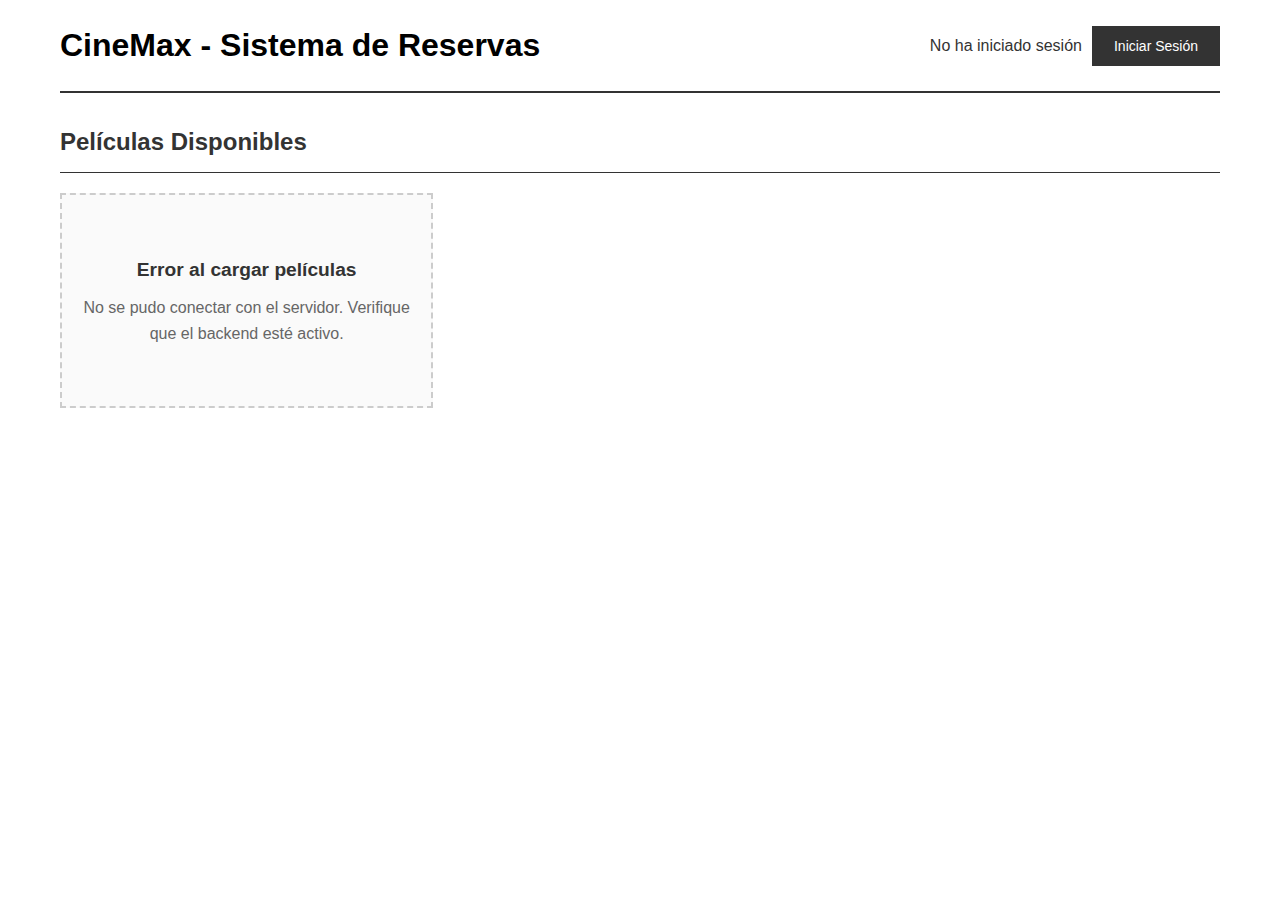
<file: Front/index.html>
<!DOCTYPE html>
<html lang="es">
<head>
    <meta charset="UTF-8">
    <meta name="viewport" content="width=device-width, initial-scale=1.0">
    <title>CineMax - Sistema de Reservas</title>
    <link rel="stylesheet" href="styles.css">
</head>
<body>
<div class="container">
    <!-- Header -->
    <header>
        <h1>CineMax - Sistema de Reservas</h1>
        <div class="user-info">
            <span id="userDisplay">No ha iniciado sesión</span>
            <button id="loginBtn" onclick="showLogin()">Iniciar Sesión</button>
            <button id="logoutBtn" onclick="logout()" style="display: none;">Cerrar Sesión</button>
        </div>
    </header>

    <!-- Contenedor de alertas -->
    <div id="alert-container"></div>

    <!-- Sección: Login -->
    <section id="loginSection" class="section">
        <h2>Iniciar Sesión</h2>
        <form id="loginForm">
            <div class="form-group">
                <label>Email:</label>
                <input type="email" id="loginEmail" required placeholder="correo@ejemplo.com">
            </div>
            <div class="form-group">
                <label>Contraseña:</label>
                <input type="password" id="loginPassword" required placeholder="********">
            </div>
            <div class="button-group">
                <button type="submit">Ingresar</button>
                <button type="button" class="btn-secondary" onclick="showRegister()">Registrarse</button>
                <button type="button" class="btn-secondary" onclick="showMovies()">Ver Películas sin Login</button>
            </div>
        </form>
    </section>

    <!-- Sección: Registro -->
    <section id="registerSection" class="section">
        <h2>Registrar Usuario</h2>
        <form id="registerForm">
            <div class="form-group">
                <label>Nombre:</label>
                <input type="text" id="regNombre" required placeholder="Nombre completo">
            </div>
            <div class="form-group">
                <label>Email:</label>
                <input type="email" id="regEmail" required placeholder="correo@ejemplo.com">
            </div>
            <div class="form-group">
                <label>Contraseña:</label>
                <input type="password" id="regPassword" required placeholder="********">
            </div>
            <div class="button-group">
                <button type="submit">Registrarse</button>
                <button type="button" class="btn-secondary" onclick="showLogin()">Volver al Login</button>
            </div>
        </form>
    </section>

    <!-- Sección: Películas -->
    <section id="moviesSection" class="section active">
        <h2>Películas Disponibles</h2>
        <div id="moviesList" class="movie-grid"></div>

        <!-- Panel de Administración (solo ADMIN) -->
        <div id="adminControls" class="admin-controls" style="display: none;">
            <h3>Panel de Administración</h3>
            <button onclick="showAddMovie()">+ Agregar Nueva Película</button>
            <button class="btn-secondary" onclick="showReservations()">Ver Todas las Reservas</button>
        </div>
    </section>

    <!-- Sección: Mis Reservas -->
    <section id="reservationsSection" class="section">
        <h2>Mis Reservas</h2>
        <button class="btn-secondary" onclick="showMovies()">Volver a Películas</button>
        <div id="reservationsList" class="reservations-list"></div>
    </section>
</div>

<!-- Modal: Agregar/Editar Película -->
<div id="movieModal" class="modal">
    <div class="modal-content">
        <div class="modal-header">
            <h3 id="modalTitle">Agregar Película</h3>
            <button class="close-btn" onclick="closeMovieModal()">×</button>
        </div>
        <form id="movieForm">
            <input type="hidden" id="movieId">
            <div class="form-group">
                <label>Título:</label>
                <input type="text" id="movieTitulo" required>
            </div>
            <div class="form-group">
                <label>Director:</label>
                <input type="text" id="movieDirector" required>
            </div>
            <div class="form-group">
                <label>Género:</label>
                <input type="text" id="movieGenero" required>
            </div>
            <div class="button-group">
                <button type="submit">Guardar</button>
                <button type="button" class="btn-secondary" onclick="closeMovieModal()">Cancelar</button>
            </div>
        </form>
    </div>
</div>

<script src="app.js"></script>
</body>
</html>
</file>
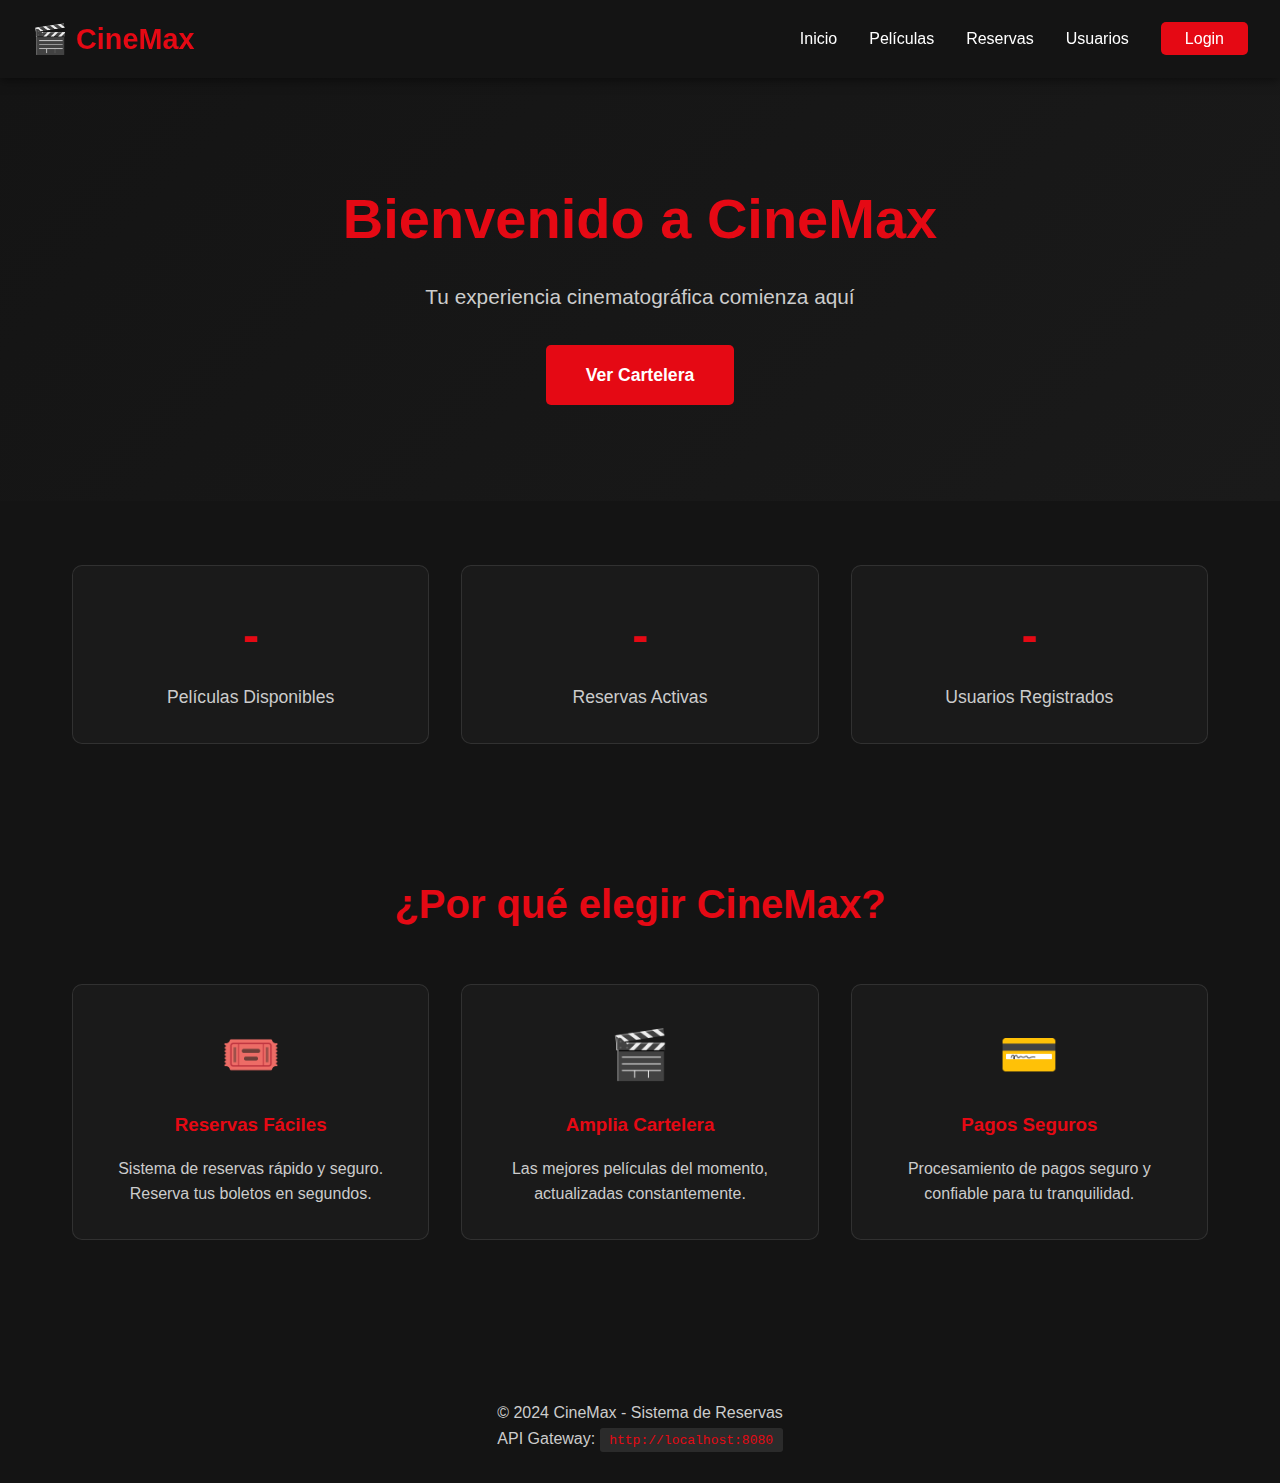
<file: Frontend/pages/index.html>
<!DOCTYPE html>
<html lang="es">
<head>
    <meta charset="UTF-8">
    <meta name="viewport" content="width=device-width, initial-scale=1.0">
    <title>CineMax - Sistema de Reservas</title>
    <link rel="stylesheet" href="../assets/css/styles.css">
</head>
<body>
<!-- NAVBAR -->
<nav class="navbar">
    <div class="logo">🎬 CineMax</div>
    <ul class="nav-links">
        <li><a href="index.html">Inicio</a></li>
        <li><a href="peliculas.html">Películas</a></li>
        <li><a href="reservas.html">Reservas</a></li>
        <li><a href="usuarios.html">Usuarios</a></li>
        <li><a href="login.html" class="btn-login">Login</a></li>
    </ul>
</nav>

<!-- HERO SECTION -->
<section class="hero">
    <h1>Bienvenido a CineMax</h1>
    <p>Tu experiencia cinematográfica comienza aquí</p>
    <a href="peliculas.html" class="cta-button">Ver Cartelera</a>
</section>

<!-- STATS SECTION -->
<section class="stats">
    <div class="stat-card">
        <div class="stat-number" id="totalPeliculas">-</div>
        <div class="stat-label">Películas Disponibles</div>
    </div>
    <div class="stat-card">
        <div class="stat-number" id="totalReservas">-</div>
        <div class="stat-label">Reservas Activas</div>
    </div>
    <div class="stat-card">
        <div class="stat-number" id="totalUsuarios">-</div>
        <div class="stat-label">Usuarios Registrados</div>
    </div>
</section>

<!-- FEATURES -->
<section class="features">
    <h2>¿Por qué elegir CineMax?</h2>
    <div class="features-grid">
        <div class="feature-card">
            <div class="feature-icon">🎟️</div>
            <h3>Reservas Fáciles</h3>
            <p>Sistema de reservas rápido y seguro. Reserva tus boletos en segundos.</p>
        </div>
        <div class="feature-card">
            <div class="feature-icon">🎬</div>
            <h3>Amplia Cartelera</h3>
            <p>Las mejores películas del momento, actualizadas constantemente.</p>
        </div>
        <div class="feature-card">
            <div class="feature-icon">💳</div>
            <h3>Pagos Seguros</h3>
            <p>Procesamiento de pagos seguro y confiable para tu tranquilidad.</p>
        </div>
    </div>
</section>

<!-- FOOTER -->
<footer class="footer">
    <p>&copy; 2024 CineMax - Sistema de Reservas</p>
    <p>API Gateway: <code>http://localhost:8080</code></p>
</footer>

<script src="../assets/js/api.js"></script>
<script>
    // Cargar estadísticas al iniciar
    window.addEventListener('DOMContentLoaded', async () => {
        try {
            const peliculas = await API.peliculas.getAll();
            document.getElementById('totalPeliculas').textContent = peliculas.length;

            const reservas = await API.reservas.getAll();
            document.getElementById('totalReservas').textContent = reservas.length;

            const usuarios = await API.usuarios.getAll();
            document.getElementById('totalUsuarios').textContent = usuarios.length;
        } catch (error) {
            console.error('Error cargando estadísticas:', error);
        }
    });
</script>
</body>
</html>
</file>
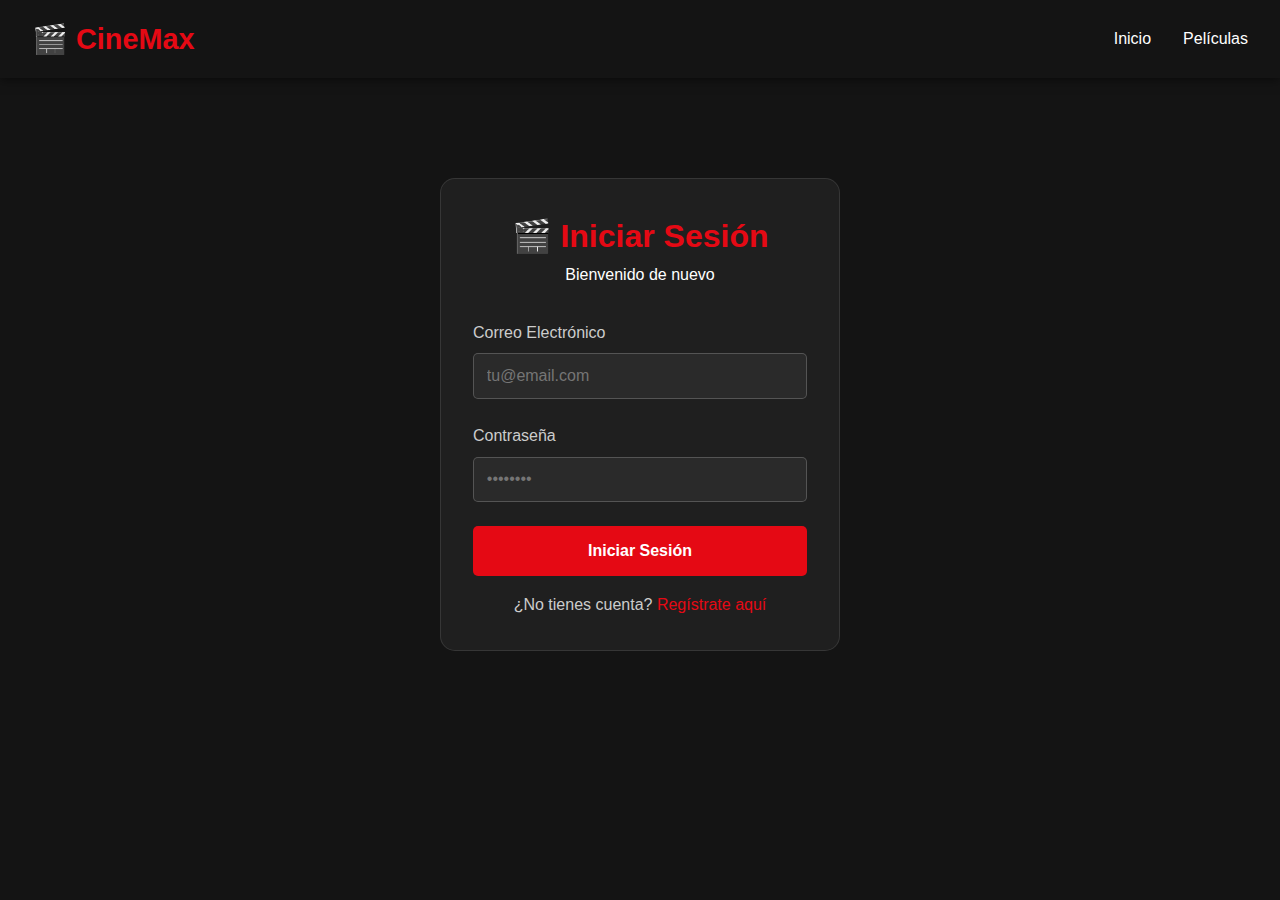
<file: Frontend/pages/login.html>
<!DOCTYPE html>
<html lang="es">
<head>
    <meta charset="UTF-8">
    <meta name="viewport" content="width=device-width, initial-scale=1.0">
    <title>Login - CineMax</title>
    <link rel="stylesheet" href="../assets/css/styles.css">
    <style>
        .login-container {
            max-width: 400px;
            margin: 100px auto;
            padding: 2rem;
            background: rgba(255, 255, 255, 0.05);
            border-radius: 15px;
            border: 1px solid rgba(255, 255, 255, 0.1);
        }

        .login-header {
            text-align: center;
            margin-bottom: 2rem;
        }

        .login-header h2 {
            color: var(--primary-color);
            font-size: 2rem;
        }

        .form-group {
            margin-bottom: 1.5rem;
        }

        .form-group label {
            display: block;
            margin-bottom: 0.5rem;
            color: #cccccc;
        }

        .form-group input {
            width: 100%;
            padding: 0.8rem;
            border: 1px solid rgba(255, 255, 255, 0.2);
            background: rgba(255, 255, 255, 0.05);
            color: white;
            border-radius: 5px;
            font-size: 1rem;
        }

        .form-group input:focus {
            outline: none;
            border-color: var(--primary-color);
        }

        .btn-submit {
            width: 100%;
            padding: 1rem;
            background: var(--primary-color);
            color: white;
            border: none;
            border-radius: 5px;
            font-size: 1rem;
            font-weight: bold;
            cursor: pointer;
            transition: all 0.3s;
        }

        .btn-submit:hover {
            background: var(--hover-color);
        }

        .register-link {
            text-align: center;
            margin-top: 1rem;
            color: #cccccc;
        }

        .register-link a {
            color: var(--primary-color);
            text-decoration: none;
        }

        .alert {
            padding: 1rem;
            margin-bottom: 1rem;
            border-radius: 5px;
            display: none;
        }

        .alert-error {
            background: rgba(229, 9, 20, 0.2);
            border: 1px solid var(--primary-color);
            color: white;
        }

        .alert-success {
            background: rgba(0, 255, 0, 0.2);
            border: 1px solid #00ff00;
            color: white;
        }
    </style>
</head>
<body>
<!-- NAVBAR -->
<nav class="navbar">
    <div class="logo">🎬 CineMax</div>
    <ul class="nav-links">
        <li><a href="index.html">Inicio</a></li>
        <li><a href="peliculas.html">Películas</a></li>
    </ul>
</nav>

<!-- LOGIN FORM -->
<div class="login-container">
    <div class="login-header">
        <h2>🎬 Iniciar Sesión</h2>
        <p>Bienvenido de nuevo</p>
    </div>

    <div id="alert" class="alert"></div>

    <form id="loginForm">
        <div class="form-group">
            <label for="email">Correo Electrónico</label>
            <input type="email" id="email" placeholder="tu@email.com" required>
        </div>

        <div class="form-group">
            <label for="password">Contraseña</label>
            <input type="password" id="password" placeholder="••••••••" required>
        </div>

        <button type="submit" class="btn-submit">Iniciar Sesión</button>
    </form>

    <div class="register-link">
        ¿No tienes cuenta? <a href="usuarios.html">Regístrate aquí</a>
    </div>
</div>

<script src="../assets/js/api.js"></script>
<script>
    const loginForm = document.getElementById('loginForm');
    const alertDiv = document.getElementById('alert');

    loginForm.addEventListener('submit', async (e) => {
        e.preventDefault();

        const email = document.getElementById('email').value;
        const password = document.getElementById('password').value;

        try {
            // Buscar usuario por email
            const usuarios = await API.usuarios.getAll();
            const usuario = usuarios.find(u => u.email === email && u.password === password);

            if (usuario) {
                showAlert('¡Login exitoso! Redirigiendo...', 'success');

                // Guardar sesión (simulado)
                localStorage.setItem('usuario', JSON.stringify(usuario));

                setTimeout(() => {
                    window.location.href = 'index.html';
                }, 1500);
            } else {
                showAlert('Credenciales incorrectas', 'error');
            }
        } catch (error) {
            showAlert('Error de conexión con el servidor', 'error');
            console.error(error);
        }
    });

    function showAlert(message, type) {
        alertDiv.textContent = message;
        alertDiv.className = `alert alert-${type}`;
        alertDiv.style.display = 'block';

        setTimeout(() => {
            alertDiv.style.display = 'none';
        }, 3000);
    }
</script>
</body>
</html>
</file>
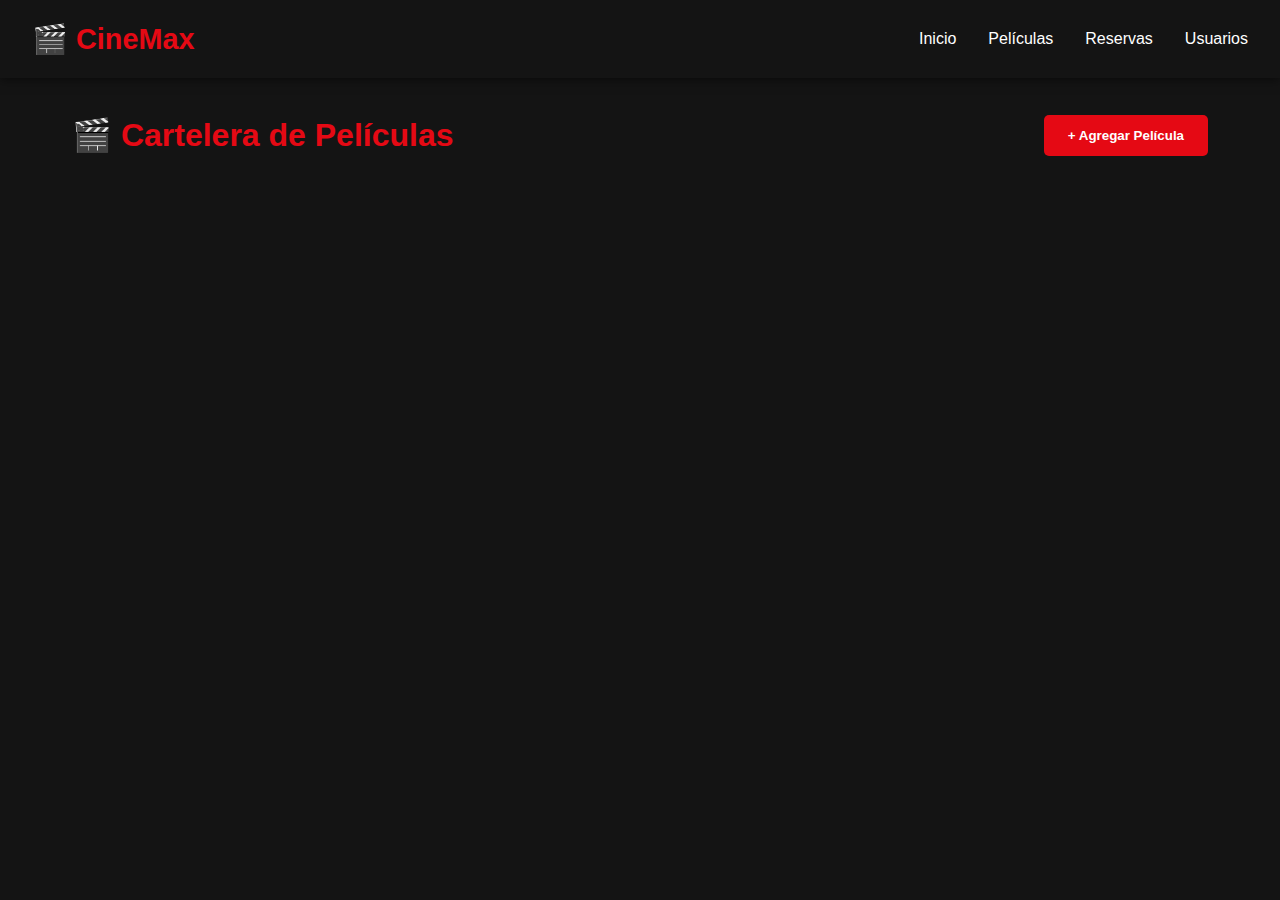
<file: Frontend/pages/peliculas.html>
<!DOCTYPE html>
<html lang="es">
<head>
    <meta charset="UTF-8">
    <meta name="viewport" content="width=device-width, initial-scale=1.0">
    <title>Películas - CineMax</title>
    <link rel="stylesheet" href="../assets/css/styles.css">
    <style>
        .container {
            max-width: 1200px;
            margin: 2rem auto;
            padding: 0 2rem;
        }

        .page-header {
            display: flex;
            justify-content: space-between;
            align-items: center;
            margin-bottom: 2rem;
        }

        .btn-add {
            background: var(--primary-color);
            color: white;
            padding: 0.8rem 1.5rem;
            border: none;
            border-radius: 5px;
            cursor: pointer;
            font-weight: bold;
            transition: all 0.3s;
        }

        .btn-add:hover {
            background: var(--hover-color);
        }

        .movies-grid {
            display: grid;
            grid-template-columns: repeat(auto-fill, minmax(280px, 1fr));
            gap: 2rem;
        }

        .movie-card {
            background: rgba(255, 255, 255, 0.05);
            border-radius: 10px;
            padding: 1.5rem;
            border: 1px solid rgba(255, 255, 255, 0.1);
            transition: transform 0.3s;
        }

        .movie-card:hover {
            transform: translateY(-5px);
        }

        .movie-card h3 {
            color: var(--primary-color);
            margin-bottom: 0.5rem;
        }

        .movie-info {
            color: #cccccc;
            margin: 0.5rem 0;
        }

        .movie-actions {
            display: flex;
            gap: 0.5rem;
            margin-top: 1rem;
        }

        .btn-edit, .btn-delete {
            padding: 0.5rem 1rem;
            border: none;
            border-radius: 5px;
            cursor: pointer;
            transition: all 0.3s;
        }

        .btn-edit {
            background: #ffa500;
            color: white;
        }

        .btn-delete {
            background: var(--primary-color);
            color: white;
        }

        /* Modal */
        .modal {
            display: none;
            position: fixed;
            top: 0;
            left: 0;
            width: 100%;
            height: 100%;
            background: rgba(0, 0, 0, 0.8);
            z-index: 1000;
        }

        .modal-content {
            background: #1a1a1a;
            max-width: 500px;
            margin: 100px auto;
            padding: 2rem;
            border-radius: 10px;
            border: 1px solid rgba(255, 255, 255, 0.1);
        }

        .modal-header {
            display: flex;
            justify-content: space-between;
            align-items: center;
            margin-bottom: 1.5rem;
        }

        .close {
            font-size: 2rem;
            cursor: pointer;
            color: #cccccc;
        }

        .form-group {
            margin-bottom: 1rem;
        }

        .form-group label {
            display: block;
            margin-bottom: 0.5rem;
            color: #cccccc;
        }

        .form-group input {
            width: 100%;
            padding: 0.8rem;
            background: rgba(255, 255, 255, 0.05);
            border: 1px solid rgba(255, 255, 255, 0.2);
            color: white;
            border-radius: 5px;
        }
    </style>
</head>
<body>
<!-- NAVBAR -->
<nav class="navbar">
    <div class="logo">🎬 CineMax</div>
    <ul class="nav-links">
        <li><a href="index.html">Inicio</a></li>
        <li><a href="peliculas.html">Películas</a></li>
        <li><a href="reservas.html">Reservas</a></li>
        <li><a href="usuarios.html">Usuarios</a></li>
    </ul>
</nav>

<!-- CONTENT -->
<div class="container">
    <div class="page-header">
        <h1>🎬 Cartelera de Películas</h1>
        <button class="btn-add" onclick="openModal()">+ Agregar Película</button>
    </div>

    <div id="moviesGrid" class="movies-grid"></div>
</div>

<!-- MODAL -->
<div id="modal" class="modal">
    <div class="modal-content">
        <div class="modal-header">
            <h2 id="modalTitle">Nueva Película</h2>
            <span class="close" onclick="closeModal()">&times;</span>
        </div>

        <form id="movieForm">
            <input type="hidden" id="movieId">

            <div class="form-group">
                <label>Título</label>
                <input type="text" id="titulo" required>
            </div>

            <div class="form-group">
                <label>Director</label>
                <input type="text" id="director" required>
            </div>

            <div class="form-group">
                <label>Género</label>
                <input type="text" id="genero" required>
            </div>

            <button type="submit" class="btn-add" style="width: 100%;">Guardar</button>
        </form>
    </div>
</div>

<script src="../assets/js/api.js"></script>
<script>
    let peliculas = [];

    // Cargar películas al iniciar
    window.addEventListener('DOMContentLoaded', cargarPeliculas);

    async function cargarPeliculas() {
        try {
            peliculas = await API.peliculas.getAll();
            renderPeliculas();
        } catch (error) {
            console.error('Error cargando películas:', error);
        }
    }

    function renderPeliculas() {
        const grid = document.getElementById('moviesGrid');
        grid.innerHTML = peliculas.map(p => `
                <div class="movie-card">
                    <h3>🎥 ${p.titulo}</h3>
                    <p class="movie-info"><strong>Director:</strong> ${p.director}</p>
                    <p class="movie-info"><strong>Género:</strong> ${p.genero}</p>
                    <div class="movie-actions">
                        <button class="btn-edit" onclick="editarPelicula(${p.id})">Editar</button>
                        <button class="btn-delete" onclick="eliminarPelicula(${p.id})">Eliminar</button>
                    </div>
                </div>
            `).join('');
    }

    function openModal(pelicula = null) {
        const modal = document.getElementById('modal');
        const form = document.getElementById('movieForm');

        if (pelicula) {
            document.getElementById('modalTitle').textContent = 'Editar Película';
            document.getElementById('movieId').value = pelicula.id;
            document.getElementById('titulo').value = pelicula.titulo;
            document.getElementById('director').value = pelicula.director;
            document.getElementById('genero').value = pelicula.genero;
        } else {
            document.getElementById('modalTitle').textContent = 'Nueva Película';
            form.reset();
        }

        modal.style.display = 'block';
    }

    function closeModal() {
        document.getElementById('modal').style.display = 'none';
    }

    document.getElementById('movieForm').addEventListener('submit', async (e) => {
        e.preventDefault();

        const pelicula = {
            titulo: document.getElementById('titulo').value,
            director: document.getElementById('director').value,
            genero: document.getElementById('genero').value
        };

        const id = document.getElementById('movieId').value;

        try {
            if (id) {
                await API.peliculas.update(id, pelicula);
            } else {
                await API.peliculas.create(pelicula);
            }

            closeModal();
            cargarPeliculas();
        } catch (error) {
            console.error('Error guardando película:', error);
            alert('Error al guardar la película');
        }
    });

    async function editarPelicula(id) {
        const pelicula = peliculas.find(p => p.id === id);
        openModal(pelicula);
    }

    async function eliminarPelicula(id) {
        if (confirm('¿Estás seguro de eliminar esta película?')) {
            try {
                await API.peliculas.delete(id);
                cargarPeliculas();
            } catch (error) {
                console.error('Error eliminando película:', error);
            }
        }
    }
</script>
</body>
</html>
</file>
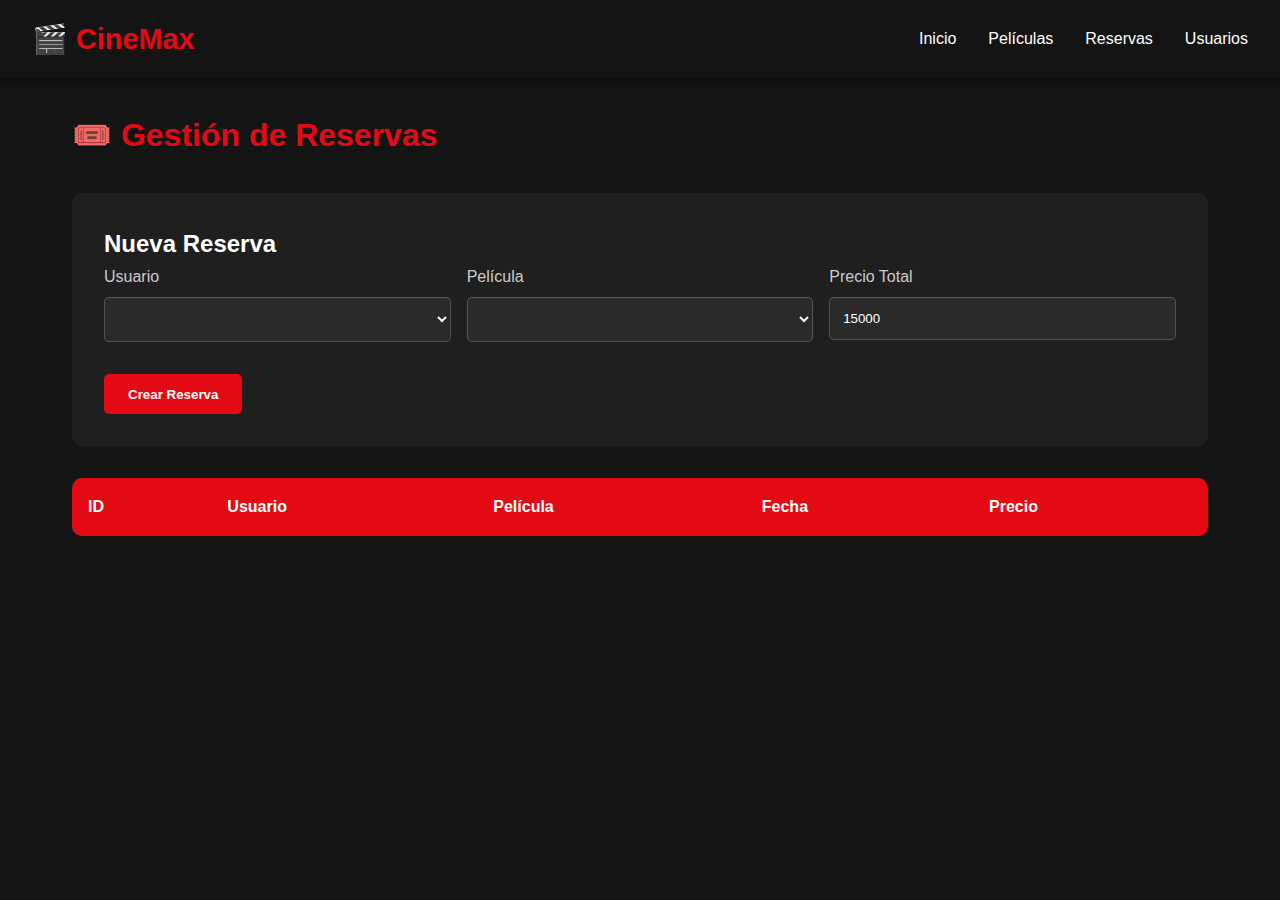
<file: Frontend/pages/reservas.html>
<!DOCTYPE html>
<html lang="es">
<head>
    <meta charset="UTF-8">
    <meta name="viewport" content="width=device-width, initial-scale=1.0">
    <title>Reservas - CineMax</title>
    <link rel="stylesheet" href="../assets/css/styles.css">
    <style>
        .container {
            max-width: 1200px;
            margin: 2rem auto;
            padding: 0 2rem;
        }

        .page-header {
            margin-bottom: 2rem;
        }

        .reservas-table {
            width: 100%;
            background: rgba(255, 255, 255, 0.05);
            border-radius: 10px;
            overflow: hidden;
        }

        .reservas-table table {
            width: 100%;
            border-collapse: collapse;
        }

        .reservas-table th {
            background: var(--primary-color);
            color: white;
            padding: 1rem;
            text-align: left;
        }

        .reservas-table td {
            padding: 1rem;
            border-bottom: 1px solid rgba(255, 255, 255, 0.1);
        }

        .reservas-table tr:hover {
            background: rgba(255, 255, 255, 0.05);
        }

        .form-reserva {
            background: rgba(255, 255, 255, 0.05);
            padding: 2rem;
            border-radius: 10px;
            margin-bottom: 2rem;
        }

        .form-row {
            display: grid;
            grid-template-columns: repeat(auto-fit, minmax(200px, 1fr));
            gap: 1rem;
            margin-bottom: 1rem;
        }

        .form-group select,
        .form-group input {
            width: 100%;
            padding: 0.8rem;
            background: rgba(255, 255, 255, 0.05);
            border: 1px solid rgba(255, 255, 255, 0.2);
            color: white;
            border-radius: 5px;
        }
    </style>
</head>
<body>
<!-- NAVBAR -->
<nav class="navbar">
    <div class="logo">🎬 CineMax</div>
    <ul class="nav-links">
        <li><a href="index.html">Inicio</a></li>
        <li><a href="peliculas.html">Películas</a></li>
        <li><a href="reservas.html">Reservas</a></li>
        <li><a href="usuarios.html">Usuarios</a></li>
    </ul>
</nav>

<!-- CONTENT -->
<div class="container">
    <div class="page-header">
        <h1>🎟️ Gestión de Reservas</h1>
    </div>

    <!-- FORMULARIO NUEVA RESERVA -->
    <div class="form-reserva">
        <h2>Nueva Reserva</h2>
        <form id="reservaForm">
            <div class="form-row">
                <div class="form-group">
                    <label>Usuario</label>
                    <select id="idUsuario" required></select>
                </div>

                <div class="form-group">
                    <label>Película</label>
                    <select id="idPelicula" required></select>
                </div>

                <div class="form-group">
                    <label>Precio Total</label>
                    <input type="number" id="precioTotal" step="0.01" value="15000" required>
                </div>
            </div>

            <button type="submit" class="btn-add">Crear Reserva</button>
        </form>
    </div>

    <!-- TABLA DE RESERVAS -->
    <div class="reservas-table">
        <table>
            <thead>
            <tr>
                <th>ID</th>
                <th>Usuario</th>
                <th>Película</th>
                <th>Fecha</th>
                <th>Precio</th>
            </tr>
            </thead>
            <tbody id="reservasBody"></tbody>
        </table>
    </div>
</div>

<script src="../assets/js/api.js"></script>
<script>
    let usuarios = [];
    let peliculas = [];
    let reservas = [];

    window.addEventListener('DOMContentLoaded', async () => {
        await cargarDatos();
        cargarReservas();
    });

    async function cargarDatos() {
        try {
            usuarios = await API.usuarios.getAll();
            peliculas = await API.peliculas.getAll();

            // Llenar select de usuarios
            const selectUsuarios = document.getElementById('idUsuario');
            selectUsuarios.innerHTML = usuarios.map(u =>
                `<option value="${u.id}">${u.nombre} (${u.email})</option>`
            ).join('');

            // Llenar select de películas
            const selectPeliculas = document.getElementById('idPelicula');
            selectPeliculas.innerHTML = peliculas.map(p =>
                `<option value="${p.id}">${p.titulo}</option>`
            ).join('');
        } catch (error) {
            console.error('Error cargando datos:', error);
        }
    }

    async function cargarReservas() {
        try {
            reservas = await API.reservas.getAll();
            renderReservas();
        } catch (error) {
            console.error('Error cargando reservas:', error);
        }
    }

    function renderReservas() {
        const tbody = document.getElementById('reservasBody');
        tbody.innerHTML = reservas.map(r => {
            const usuario = usuarios.find(u => u.id === r.idUsuario);
            const pelicula = peliculas.find(p => p.id === r.idPelicula);

            return `
                    <tr>
                        <td>${r.id}</td>
                        <td>${usuario ? usuario.nombre : 'N/A'}</td>
                        <td>${pelicula ? pelicula.titulo : 'N/A'}</td>
                        <td>${new Date(r.fechaReserva).toLocaleString()}</td>
                        <td>$${r.precioTotal.toLocaleString()}</td>
                    </tr>
                `;
        }).join('');
    }

    document.getElementById('reservaForm').addEventListener('submit', async (e) => {
        e.preventDefault();

        const reserva = {
            idUsuario: parseInt(document.getElementById('idUsuario').value),
            idPelicula: parseInt(document.getElementById('idPelicula').value),
            precioTotal: parseFloat(document.getElementById('precioTotal').value)
        };

        try {
            await API.reservas.create(reserva);
            alert('Reserva creada exitosamente');
            cargarReservas();
        } catch (error) {
            console.error('Error creando reserva:', error);
            alert('Error al crear la reserva');
        }
    });
</script>
</body>
</html>
</file>
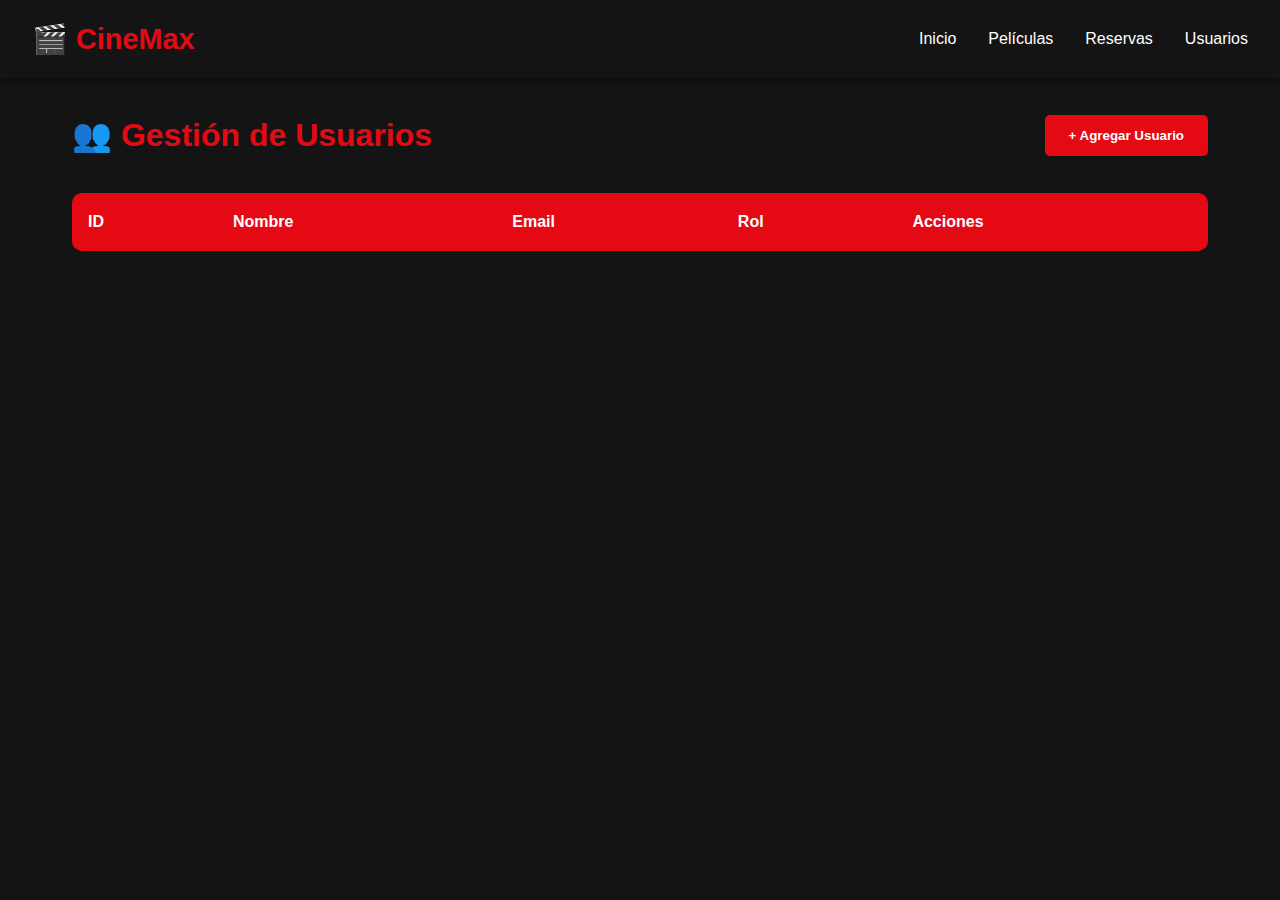
<file: Frontend/pages/usuarios.html>
<!DOCTYPE html>
<html lang="es">
<head>
    <meta charset="UTF-8">
    <meta name="viewport" content="width=device-width, initial-scale=1.0">
    <title>Usuarios - CineMax</title>
    <link rel="stylesheet" href="../assets/css/styles.css">
    <style>
        .btn-action {
            padding: 0.5rem 1rem;
            border: none;
            border-radius: 5px;
            cursor: pointer;
            margin-right: 0.5rem;
        }
    </style>
</head>
<body>
<!-- NAVBAR -->
<nav class="navbar">
    <div class="logo">🎬 CineMax</div>
    <ul class="nav-links">
        <li><a href="index.html">Inicio</a></li>
        <li><a href="peliculas.html">Películas</a></li>
        <li><a href="reservas.html">Reservas</a></li>
        <li><a href="usuarios.html">Usuarios</a></li>
    </ul>
</nav>

<!-- CONTENT -->
<div class="container">
    <div class="page-header">
        <h1>👥 Gestión de Usuarios</h1>
        <button class="btn-add" onclick="openModal()">+ Agregar Usuario</button>
    </div>

    <!-- TABLA DE USUARIOS -->
    <div class="usuarios-table">
        <table>
            <thead>
            <tr>
                <th>ID</th>
                <th>Nombre</th>
                <th>Email</th>
                <th>Rol</th>
                <th>Acciones</th>
            </tr>
            </thead>
            <tbody id="usuariosBody"></tbody>
        </table>
    </div>
</div>

<!-- MODAL -->
<div id="modal" class="modal">
    <div class="modal-content">
        <div class="modal-header">
            <h2 id="modalTitle">Nuevo Usuario</h2>
            <span class="close" onclick="closeModal()">&times;</span>
        </div>

        <form id="usuarioForm">
            <input type="hidden" id="usuarioId">

            <div class="form-group">
                <label>Nombre</label>
                <input type="text" id="nombre" required>
            </div>

            <div class="form-group">
                <label>Email</label>
                <input type="email" id="email" required>
            </div>

            <div class="form-group">
                <label>Contraseña</label>
                <input type="password" id="password" required>
            </div>

            <div class="form-group">
                <label>Rol</label>
                <select id="rol" required>
                    <option value="USER">Usuario</option>
                    <option value="ADMIN">Administrador</option>
                </select>
            </div>

            <button type="submit" class="btn-add" style="width: 100%;">Guardar</button>
        </form>
    </div>
</div>

<script src="../assets/js/api.js"></script>
<script>
    let usuarios = [];

    // Cargar usuarios al iniciar
    window.addEventListener('DOMContentLoaded', cargarUsuarios);

    async function cargarUsuarios() {
        try {
            usuarios = await API.usuarios.getAll();
            console.log('Usuarios cargados:', usuarios);
            renderUsuarios();
        } catch (error) {
            console.error('Error cargando usuarios:', error);
            alert('Error al cargar usuarios: ' + error.message);
        }
    }

    function renderUsuarios() {
        const tbody = document.getElementById('usuariosBody');
        tbody.innerHTML = usuarios.map(u => `
                <tr>
                    <td>${u.id}</td>
                    <td>${u.nombre}</td>
                    <td>${u.email}</td>
                    <td><span class="badge badge-${u.rol === 'ADMIN' ? 'admin' : 'user'}">${u.rol}</span></td>
                    <td>
                        <button class="btn-action btn-edit" onclick="editarUsuario(${u.id})">Editar</button>
                        <button class="btn-action btn-delete" onclick="eliminarUsuario(${u.id})">Eliminar</button>
                    </td>
                </tr>
            `).join('');
    }

    function openModal(usuario = null) {
        const modal = document.getElementById('modal');
        const form = document.getElementById('usuarioForm');

        if (usuario) {
            document.getElementById('modalTitle').textContent = 'Editar Usuario';
            document.getElementById('usuarioId').value = usuario.id;
            document.getElementById('nombre').value = usuario.nombre;
            document.getElementById('email').value = usuario.email;
            document.getElementById('password').value = usuario.password;
            document.getElementById('rol').value = usuario.rol;
        } else {
            document.getElementById('modalTitle').textContent = 'Nuevo Usuario';
            form.reset();
            document.getElementById('usuarioId').value = '';
        }

        modal.style.display = 'block';
    }

    function closeModal() {
        document.getElementById('modal').style.display = 'none';
    }

    document.getElementById('usuarioForm').addEventListener('submit', async (e) => {
        e.preventDefault();

        const usuario = {
            nombre: document.getElementById('nombre').value,
            email: document.getElementById('email').value,
            password: document.getElementById('password').value,
            rol: document.getElementById('rol').value
        };

        const id = document.getElementById('usuarioId').value;

        console.log('Guardando usuario:', usuario);

        try {
            if (id) {
                const resultado = await API.usuarios.update(id, usuario);
                console.log('Usuario actualizado:', resultado);
                alert('Usuario actualizado exitosamente');
            } else {
                const resultado = await API.usuarios.create(usuario);
                console.log('Usuario creado:', resultado);
                alert('Usuario creado exitosamente');
            }

            closeModal();
            await cargarUsuarios();
        } catch (error) {
            console.error('Error completo:', error);
            alert('Error al guardar el usuario: ' + error.message);
        }
    });

    async function editarUsuario(id) {
        const usuario = usuarios.find(u => u.id === id);
        if (usuario) {
            openModal(usuario);
        }
    }

    async function eliminarUsuario(id) {
        if (confirm('¿Estás seguro de eliminar este usuario?')) {
            try {
                await API.usuarios.delete(id);
                alert('Usuario eliminado exitosamente');
                await cargarUsuarios();
            } catch (error) {
                console.error('Error eliminando usuario:', error);
                alert('Error al eliminar el usuario: ' + error.message);
            }
        }
    }

    // Cerrar modal al hacer clic fuera
    window.onclick = function(event) {
        const modal = document.getElementById('modal');
        if (event.target === modal) {
            closeModal();
        }
    }
</script>
</body>
</html>
</file>
<file: Front/styles.css>
/* ========================================
   CINEMAX - ESTILOS CSS
   Fondo blanco, diseño minimalista
======================================== */

* {
    margin: 0;
    padding: 0;
    box-sizing: border-box;
}

body {
    font-family: 'Arial', sans-serif;
    background: #ffffff;
    color: #333333;
    line-height: 1.6;
}

.container {
    max-width: 1200px;
    margin: 0 auto;
    padding: 20px;
}

/* ========== HEADER ========== */
header {
    border-bottom: 2px solid #333333;
    padding-bottom: 20px;
    margin-bottom: 30px;
    display: flex;
    justify-content: space-between;
    align-items: center;
    flex-wrap: wrap;
    gap: 15px;
}

h1 {
    font-size: 2em;
    color: #000000;
}

h2 {
    font-size: 1.5em;
    margin-bottom: 20px;
    border-bottom: 1px solid #333333;
    padding-bottom: 10px;
}

h3 {
    font-size: 1.2em;
    margin-bottom: 15px;
}

.user-info {
    display: flex;
    gap: 10px;
    align-items: center;
    flex-wrap: wrap;
}

/* ========== BUTTONS ========== */
button {
    background: #333333;
    color: #ffffff;
    border: 2px solid #333333;
    padding: 10px 20px;
    cursor: pointer;
    font-size: 14px;
    transition: all 0.3s ease;
}

button:hover {
    background: #000000;
    border-color: #000000;
}

button:active {
    transform: scale(0.98);
}

.btn-secondary {
    background: #ffffff;
    color: #333333;
    border: 2px solid #333333;
}

.btn-secondary:hover {
    background: #f5f5f5;
}

.btn-danger {
    background: #ffffff;
    color: #d32f2f;
    border: 2px solid #d32f2f;
}

.btn-danger:hover {
    background: #d32f2f;
    color: #ffffff;
}

.button-group {
    display: flex;
    gap: 10px;
    margin-top: 15px;
    flex-wrap: wrap;
}

/* ========== SECTIONS ========== */
.section {
    display: none;
    animation: fadeIn 0.3s ease;
}

.section.active {
    display: block;
}

@keyframes fadeIn {
    from {
        opacity: 0;
        transform: translateY(-10px);
    }
    to {
        opacity: 1;
        transform: translateY(0);
    }
}

/* ========== FORMS ========== */
.form-group {
    margin-bottom: 20px;
}

label {
    display: block;
    margin-bottom: 8px;
    font-weight: bold;
    color: #333333;
}

input, select, textarea {
    width: 100%;
    padding: 12px;
    border: 2px solid #333333;
    font-size: 14px;
    background: #ffffff;
    color: #333333;
    transition: border-color 0.3s ease;
}

input:focus, select:focus, textarea:focus {
    outline: none;
    border-color: #000000;
}

input::placeholder {
    color: #999999;
}

form {
    max-width: 500px;
    padding: 20px;
    border: 2px solid #333333;
    background: #fafafa;
}

/* ========== MOVIE GRID ========== */
.movie-grid {
    display: grid;
    grid-template-columns: repeat(auto-fill, minmax(280px, 1fr));
    gap: 20px;
    margin-top: 20px;
}

.movie-card {
    border: 2px solid #333333;
    padding: 20px;
    background: #fafafa;
    transition: transform 0.2s ease, box-shadow 0.2s ease;
}

.movie-card:hover {
    transform: translateY(-5px);
    box-shadow: 0 5px 15px rgba(0, 0, 0, 0.1);
}

.movie-card h3 {
    margin-bottom: 15px;
    border-bottom: 1px solid #333333;
    padding-bottom: 8px;
    color: #000000;
}

.movie-card p {
    margin: 8px 0;
    color: #555555;
}

.movie-card button {
    width: 100%;
    margin-top: 10px;
}

.movie-card .movie-actions {
    display: flex;
    gap: 10px;
    margin-top: 10px;
}

.movie-card .movie-actions button {
    flex: 1;
}

/* ========== ALERTS ========== */
.alert {
    padding: 15px 20px;
    margin-bottom: 20px;
    border: 2px solid #333333;
    animation: slideDown 0.3s ease;
}

@keyframes slideDown {
    from {
        opacity: 0;
        transform: translateY(-20px);
    }
    to {
        opacity: 1;
        transform: translateY(0);
    }
}

.alert-success {
    background: #e8f5e9;
    border-color: #4caf50;
    color: #2e7d32;
}

.alert-error {
    background: #ffebee;
    border-color: #f44336;
    color: #c62828;
}

.alert-info {
    background: #e3f2fd;
    border-color: #2196f3;
    color: #1565c0;
}

/* ========== ADMIN CONTROLS ========== */
.admin-controls {
    margin-top: 40px;
    padding: 20px;
    border: 2px solid #333333;
    background: #f5f5f5;
}

.admin-controls h3 {
    margin-bottom: 15px;
}

.admin-controls button {
    margin-right: 10px;
    margin-bottom: 10px;
}

/* ========== MODAL ========== */
.modal {
    display: none;
    position: fixed;
    top: 0;
    left: 0;
    width: 100%;
    height: 100%;
    background: rgba(0, 0, 0, 0.6);
    justify-content: center;
    align-items: center;
    z-index: 1000;
    animation: fadeIn 0.3s ease;
}

.modal.active {
    display: flex;
}

.modal-content {
    background: #ffffff;
    padding: 30px;
    border: 3px solid #333333;
    max-width: 500px;
    width: 90%;
    max-height: 90vh;
    overflow-y: auto;
    animation: slideUp 0.3s ease;
}

@keyframes slideUp {
    from {
        opacity: 0;
        transform: translateY(50px);
    }
    to {
        opacity: 1;
        transform: translateY(0);
    }
}

.modal-header {
    display: flex;
    justify-content: space-between;
    align-items: center;
    margin-bottom: 20px;
    border-bottom: 2px solid #333333;
    padding-bottom: 15px;
}

.modal-header h3 {
    margin: 0;
}

.close-btn {
    background: none;
    border: none;
    color: #333333;
    font-size: 32px;
    padding: 0;
    width: auto;
    cursor: pointer;
    line-height: 1;
}

.close-btn:hover {
    color: #000000;
}

.modal-content form {
    border: none;
    padding: 0;
    background: transparent;
    max-width: none;
}

/* ========== RESERVATIONS ========== */
.reservations-list {
    margin-top: 20px;
}

.reservation-card {
    border: 2px solid #333333;
    padding: 20px;
    margin-bottom: 15px;
    background: #fafafa;
}

.reservation-card h4 {
    margin-bottom: 10px;
    color: #000000;
}

.reservation-card p {
    margin: 5px 0;
    color: #555555;
}

.reservation-info {
    display: grid;
    grid-template-columns: repeat(auto-fit, minmax(200px, 1fr));
    gap: 10px;
    margin-top: 10px;
}

/* ========== RESPONSIVE ========== */
@media (max-width: 768px) {
    .container {
        padding: 10px;
    }

    header {
        flex-direction: column;
        align-items: flex-start;
    }

    h1 {
        font-size: 1.5em;
    }

    .movie-grid {
        grid-template-columns: 1fr;
    }

    .button-group {
        flex-direction: column;
    }

    .button-group button {
        width: 100%;
    }

    form {
        padding: 15px;
    }

    .modal-content {
        padding: 20px;
        width: 95%;
    }
}

/* ========== LOADING STATE ========== */
.loading {
    text-align: center;
    padding: 40px;
    color: #666666;
}

.loading::after {
    content: '...';
    animation: dots 1.5s infinite;
}

@keyframes dots {
    0%, 20% {
        content: '.';
    }
    40% {
        content: '..';
    }
    60%, 100% {
        content: '...';
    }
}

/* ========== EMPTY STATE ========== */
.empty-state {
    text-align: center;
    padding: 60px 20px;
    color: #666666;
    border: 2px dashed #cccccc;
    background: #fafafa;
}

.empty-state h3 {
    margin-bottom: 10px;
    color: #333333;
}

/* ========== DISABLED BUTTON ========== */
button:disabled {
    background: #cccccc;
    border-color: #cccccc;
    color: #666666;
    cursor: not-allowed;
    opacity: 0.6;
}

button:disabled:hover {
    background: #cccccc;
    border-color: #cccccc;
    transform: none;
}
</file>
<file: Frontend/assets/css/styles.css>
/* ===================================
   VARIABLES Y RESET
=================================== */
:root {
    --primary-color: #E50914;
    --hover-color: #b8070f;
    --bg-dark: #141414;
    --bg-card: #1a1a1a;
    --text-light: #ffffff;
    --text-gray: #cccccc;
}

* {
    margin: 0;
    padding: 0;
    box-sizing: border-box;
}

body {
    font-family: 'Segoe UI', Tahoma, Geneva, Verdana, sans-serif;
    background: var(--bg-dark);
    color: var(--text-light);
    line-height: 1.6;
}

/* ===================================
   NAVBAR
=================================== */
.navbar {
    background: rgba(20, 20, 20, 0.95);
    padding: 1rem 2rem;
    display: flex;
    justify-content: space-between;
    align-items: center;
    position: sticky;
    top: 0;
    z-index: 1000;
    box-shadow: 0 2px 10px rgba(0, 0, 0, 0.5);
}

.logo {
    font-size: 1.8rem;
    font-weight: bold;
    color: var(--primary-color);
    cursor: pointer;
}

.nav-links {
    display: flex;
    list-style: none;
    gap: 2rem;
}

.nav-links a {
    color: var(--text-light);
    text-decoration: none;
    font-weight: 500;
    transition: color 0.3s;
}

.nav-links a:hover {
    color: var(--primary-color);
}

.btn-login {
    background: var(--primary-color);
    padding: 0.5rem 1.5rem;
    border-radius: 5px;
}

.btn-login:hover {
    background: var(--hover-color);
}

/* ===================================
   HERO SECTION
=================================== */
.hero {
    text-align: center;
    padding: 6rem 2rem;
    background: linear-gradient(135deg, #141414 0%, #1a1a1a 100%);
}

.hero h1 {
    font-size: 3.5rem;
    margin-bottom: 1rem;
    color: var(--primary-color);
}

.hero p {
    font-size: 1.3rem;
    color: var(--text-gray);
    margin-bottom: 2rem;
}

.cta-button {
    display: inline-block;
    background: var(--primary-color);
    color: white;
    padding: 1rem 2.5rem;
    text-decoration: none;
    border-radius: 5px;
    font-weight: bold;
    font-size: 1.1rem;
    transition: all 0.3s;
}

.cta-button:hover {
    background: var(--hover-color);
    transform: translateY(-3px);
    box-shadow: 0 5px 20px rgba(229, 9, 20, 0.4);
}

/* ===================================
   STATS SECTION
=================================== */
.stats {
    display: grid;
    grid-template-columns: repeat(auto-fit, minmax(250px, 1fr));
    gap: 2rem;
    padding: 4rem 2rem;
    max-width: 1200px;
    margin: 0 auto;
}

.stat-card {
    background: var(--bg-card);
    padding: 2rem;
    border-radius: 10px;
    text-align: center;
    transition: transform 0.3s;
    border: 1px solid rgba(255, 255, 255, 0.1);
}

.stat-card:hover {
    transform: translateY(-5px);
}

.stat-number {
    font-size: 3rem;
    font-weight: bold;
    color: var(--primary-color);
    margin-bottom: 0.5rem;
}

.stat-label {
    font-size: 1.1rem;
    color: var(--text-gray);
}

/* ===================================
   FEATURES SECTION
=================================== */
.features {
    padding: 4rem 2rem;
    max-width: 1200px;
    margin: 0 auto;
}

.features h2 {
    text-align: center;
    font-size: 2.5rem;
    margin-bottom: 3rem;
    color: var(--primary-color);
}

.features-grid {
    display: grid;
    grid-template-columns: repeat(auto-fit, minmax(300px, 1fr));
    gap: 2rem;
}

.feature-card {
    background: var(--bg-card);
    padding: 2rem;
    border-radius: 10px;
    text-align: center;
    border: 1px solid rgba(255, 255, 255, 0.1);
    transition: all 0.3s;
}

.feature-card:hover {
    transform: translateY(-5px);
    border-color: var(--primary-color);
}

.feature-icon {
    font-size: 3rem;
    margin-bottom: 1rem;
}

.feature-card h3 {
    color: var(--primary-color);
    margin-bottom: 1rem;
}

.feature-card p {
    color: var(--text-gray);
}

/* ===================================
   CONTAINERS Y PÁGINAS
=================================== */
.container {
    max-width: 1200px;
    margin: 2rem auto;
    padding: 0 2rem;
}

.page-header {
    display: flex;
    justify-content: space-between;
    align-items: center;
    margin-bottom: 2rem;
}

.page-header h1 {
    color: var(--primary-color);
}

/* ===================================
   BOTONES
=================================== */
.btn-add {
    background: var(--primary-color);
    color: white;
    padding: 0.8rem 1.5rem;
    border: none;
    border-radius: 5px;
    cursor: pointer;
    font-weight: bold;
    transition: all 0.3s;
}

.btn-add:hover {
    background: var(--hover-color);
    transform: translateY(-2px);
}

.btn-edit {
    background: #ffa500;
    color: white;
    padding: 0.5rem 1rem;
    border: none;
    border-radius: 5px;
    cursor: pointer;
    transition: all 0.3s;
}

.btn-edit:hover {
    background: #ff8c00;
}

.btn-delete {
    background: var(--primary-color);
    color: white;
    padding: 0.5rem 1rem;
    border: none;
    border-radius: 5px;
    cursor: pointer;
    transition: all 0.3s;
}

.btn-delete:hover {
    background: var(--hover-color);
}

/* ===================================
   GRIDS DE PELÍCULAS
=================================== */
.movies-grid {
    display: grid;
    grid-template-columns: repeat(auto-fill, minmax(280px, 1fr));
    gap: 2rem;
}

.movie-card {
    background: rgba(255, 255, 255, 0.05);
    border-radius: 10px;
    padding: 1.5rem;
    border: 1px solid rgba(255, 255, 255, 0.1);
    transition: transform 0.3s;
}

.movie-card:hover {
    transform: translateY(-5px);
}

.movie-card h3 {
    color: var(--primary-color);
    margin-bottom: 0.5rem;
}

.movie-info {
    color: var(--text-gray);
    margin: 0.5rem 0;
}

.movie-actions {
    display: flex;
    gap: 0.5rem;
    margin-top: 1rem;
}

/* ===================================
   TABLAS
=================================== */
.reservas-table,
.usuarios-table {
    width: 100%;
    background: rgba(255, 255, 255, 0.05);
    border-radius: 10px;
    overflow: hidden;
}

.reservas-table table,
.usuarios-table table {
    width: 100%;
    border-collapse: collapse;
}

.reservas-table th,
.usuarios-table th {
    background: var(--primary-color);
    color: white;
    padding: 1rem;
    text-align: left;
}

.reservas-table td,
.usuarios-table td {
    padding: 1rem;
    border-bottom: 1px solid rgba(255, 255, 255, 0.1);
}

.reservas-table tr:hover,
.usuarios-table tr:hover {
    background: rgba(255, 255, 255, 0.05);
}

/* ===================================
   FORMULARIOS
=================================== */
.form-reserva {
    background: rgba(255, 255, 255, 0.05);
    padding: 2rem;
    border-radius: 10px;
    margin-bottom: 2rem;
}

.form-row {
    display: grid;
    grid-template-columns: repeat(auto-fit, minmax(200px, 1fr));
    gap: 1rem;
    margin-bottom: 1rem;
}

.form-group {
    margin-bottom: 1rem;
}

.form-group label {
    display: block;
    margin-bottom: 0.5rem;
    color: var(--text-gray);
}

.form-group input,
.form-group select {
    width: 100%;
    padding: 0.8rem;
    background: rgba(255, 255, 255, 0.05);
    border: 1px solid rgba(255, 255, 255, 0.2);
    color: white;
    border-radius: 5px;
}

.form-group input:focus,
.form-group select:focus {
    outline: none;
    border-color: var(--primary-color);
}

/* ===================================
   BADGES
=================================== */
.badge {
    padding: 0.3rem 0.8rem;
    border-radius: 20px;
    font-size: 0.85rem;
    font-weight: bold;
}

.badge-admin {
    background: #ffa500;
    color: white;
}

.badge-user {
    background: #4CAF50;
    color: white;
}

/* ===================================
   MODAL
=================================== */
.modal {
    display: none;
    position: fixed;
    top: 0;
    left: 0;
    width: 100%;
    height: 100%;
    background: rgba(0, 0, 0, 0.8);
    z-index: 1000;
}

.modal-content {
    background: #1a1a1a;
    max-width: 500px;
    margin: 100px auto;
    padding: 2rem;
    border-radius: 10px;
    border: 1px solid rgba(255, 255, 255, 0.1);
}

.modal-header {
    display: flex;
    justify-content: space-between;
    align-items: center;
    margin-bottom: 1.5rem;
}

.close {
    font-size: 2rem;
    cursor: pointer;
    color: var(--text-gray);
    transition: color 0.3s;
}

.close:hover {
    color: var(--primary-color);
}

/* ===================================
   FOOTER
=================================== */
.footer {
    background: rgba(20, 20, 20, 0.95);
    text-align: center;
    padding: 2rem;
    margin-top: 4rem;
    color: var(--text-gray);
}

.footer code {
    background: rgba(255, 255, 255, 0.1);
    padding: 0.3rem 0.6rem;
    border-radius: 3px;
    color: var(--primary-color);
}

/* ===================================
   RESPONSIVE
=================================== */
@media (max-width: 768px) {
    .nav-links {
        gap: 1rem;
        font-size: 0.9rem;
    }

    .hero h1 {
        font-size: 2.5rem;
    }

    .stats {
        grid-template-columns: 1fr;
    }

    .page-header {
        flex-direction: column;
        gap: 1rem;
    }
}
</file>
